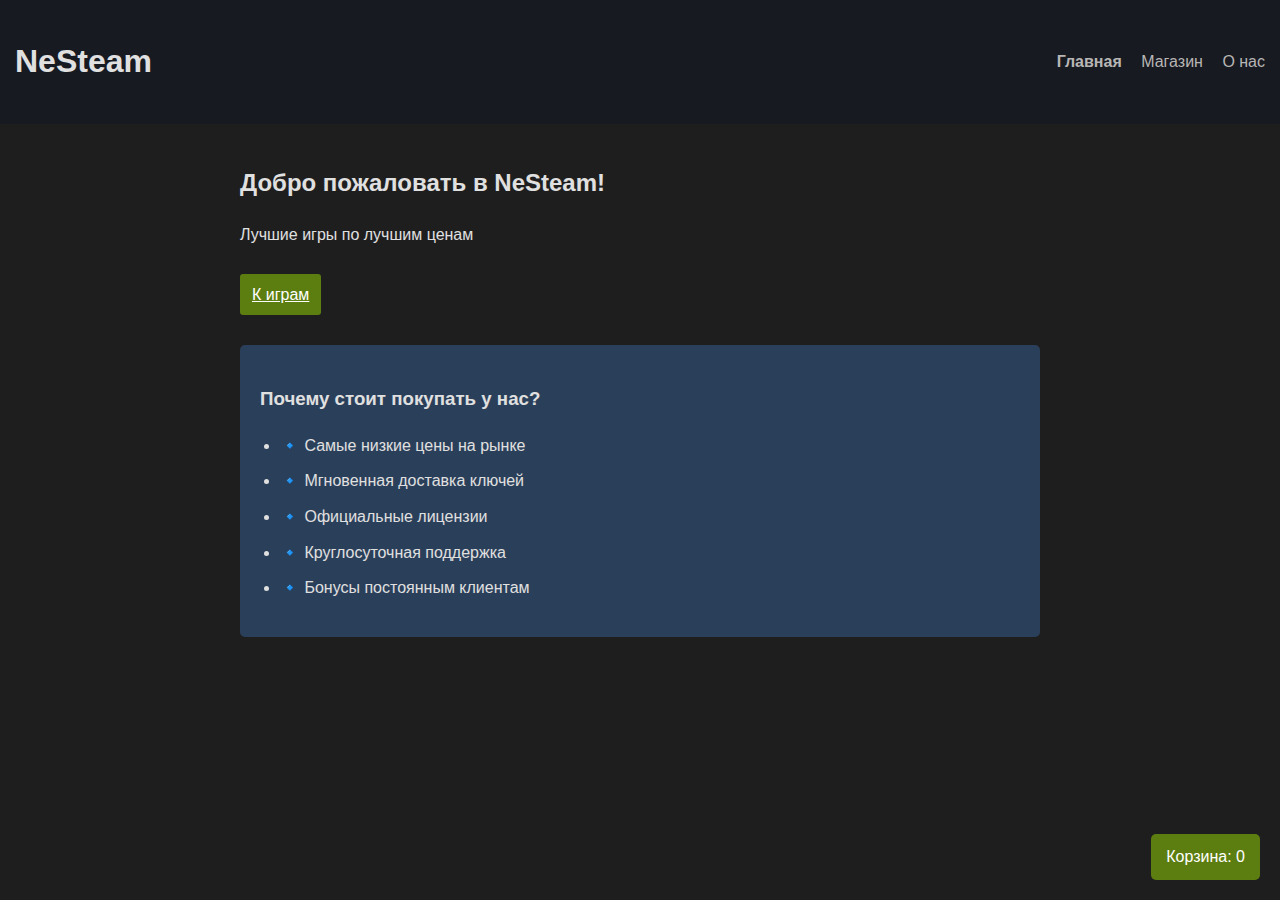
<file: Lr2/Gostev_P_A_24VMz/Сайт/index.html>
<!DOCTYPE html>
<html>
<head>
    <!-- Основные настройки страницы -->
    <title>NeSteam - Главная</title>
    <meta charset="UTF-8">
    <meta name="viewport" content="width=device-width, initial-scale=1.0">
    <!-- Подключение стилей -->
    <link rel="stylesheet" href="style.css">
</head>
<body>
    <!-- Шапка сайта с логотипом и навигацией -->
    <div class="header">
        <h1>NeSteam</h1>
        <div class="nav">
            <!-- Активная ссылка выделяется -->
            <a href="index.html" class="active">Главная</a>
            <a href="games.html">Магазин</a>
            <a href="about.html">О нас</a>
        </div>
    </div>

    <!-- Основное содержимое страницы -->
    <div class="content">
        <h2>Добро пожаловать в NeSteam!</h2>
        <p>Лучшие игры по лучшим ценам</p>
        <!-- Кнопка перехода в магазин -->
        <a href="games.html" class="button">К играм</a>
        
        <!-- Блок преимуществ платформы -->
        <div class="advantages">
            <h3>Почему стоит покупать у нас?</h3>
            <ul>
                <li>🔹 Самые низкие цены на рынке</li>
                <li>🔹 Мгновенная доставка ключей</li>
                <li>🔹 Официальные лицензии</li>
                <li>🔹 Круглосуточная поддержка</li>
                <li>🔹 Бонусы постоянным клиентам</li>
            </ul>
        </div>
    </div>

    <!-- Корзина - фиксированный элемент в правом нижнем углу -->
    <div class="cart" onclick="toggleCart()">Корзина: <span id="cartCount">0</span></div>
    <!-- Всплывающее окно корзины -->
    <div class="cart-popup" id="cartPopup">
        <h3>Ваши игры:</h3>
        <!-- Список товаров в корзине -->
        <div id="cartItems"></div>
        <!-- Общая сумма заказа -->
        <div class="cart-sum">Итого: <span id="cartTotal">0</span> ₽</div>
        <!-- Кнопка очистки корзины -->
        <button onclick="clearCart()">Очистить</button>
    </div>

    <!-- JavaScript для работы корзины -->
    <script>
        // Массив для хранения товаров в корзине
        let cart = [];
        
        // Объект с ценами товаров
        const prices = {
            'CyberWorld': 1299,
            'SpaceWar': 999,
            'Zombie Survival': 799,
            'Fantasy Kingdom': 1499
        };
        
        // Функция переключения видимости корзины
        function toggleCart() {
            const popup = document.getElementById('cartPopup');
            popup.style.display = popup.style.display === 'block' ? 'none' : 'block';
        }
        
        // Функция обновления содержимого корзины
        function updateCart() {
            // Обновляем счетчик товаров
            document.getElementById('cartCount').textContent = cart.length;
            
            // Формируем список товаров
            document.getElementById('cartItems').innerHTML = cart.map(game => `
                <div class="cart-item">
                    ${game} - ${prices[game]} ₽
                </div>
            `).join('');
            
            // Рассчитываем общую сумму
            const total = cart.reduce((sum, game) => sum + prices[game], 0);
            document.getElementById('cartTotal').textContent = total;
        }
        
        // Функция очистки корзины
        function clearCart() {
            cart = [];
            updateCart();
        }
    </script>
</body>
</html>
</file>
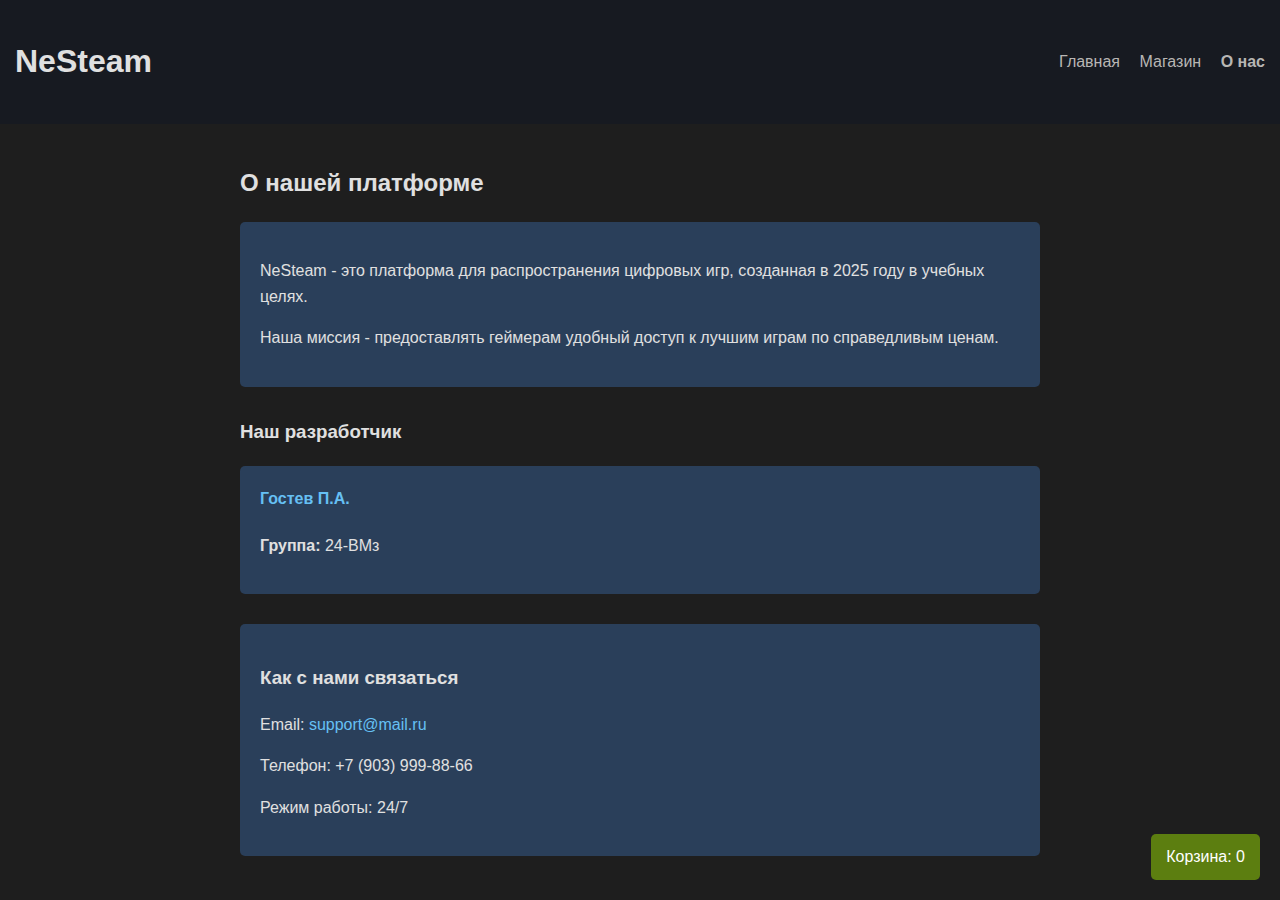
<file: Lr2/Gostev_P_A_24VMz/Сайт/about.html>
<!DOCTYPE html>
<html>
<head>
    <!-- Заголовок страницы -->
    <title>NeSteam - О нас</title>
   
    <!-- Подключение стилей -->
    <link rel="stylesheet" href="style.css">
</head>
<body>
    <!-- Шапка сайта (одинаковая для всех страниц) -->
    <div class="header">
        <h1>NeSteam</h1>
        <div class="nav">
            <a href="index.html">Главная</a>
            <a href="games.html">Магазин</a>
            <a href="about.html" class="active">О нас</a>
        </div>
    </div>

    <!-- Основное содержимое страницы -->
    <div class="content">
        <h2>О нашей платформе</h2>
        
        <!-- Блок с основной информацией -->
        <div class="about-section">
            <p>NeSteam - это платформа для распространения цифровых игр, созданная в 2025 году в учебных целях.</p>
            <p>Наша миссия - предоставлять геймерам удобный доступ к лучшим играм по справедливым ценам.</p>
        </div>
        
        <!-- Блок с информацией о разработчике -->
        <div class="developer-info">
            <h3>Наш разработчик</h3>
            <div class="developer-card">
                <h4>Гостев П.А.</h4>
                <p><strong>Группа:</strong> 24-ВМз</p>
            </div>
        </div>
        
        <!-- Блок контактов -->
        <div class="contacts">
            <h3>Как с нами связаться</h3>
            <p>Email: <a href="mailto:support@mail.ru">support@mail.ru</a></p>
            <p>Телефон: +7 (903) 999-88-66</p>
            <p>Режим работы: 24/7</p>
        </div>
    </div>

    <!-- Корзина (общая для всех страниц) -->
    <div class="cart" onclick="toggleCart()">Корзина: <span id="cartCount">0</span></div>
    <div class="cart-popup" id="cartPopup">
        <h3>Ваши игры:</h3>
        <div id="cartItems"></div>
        <div class="cart-sum">Итого: <span id="cartTotal">0</span> ₽</div>
        <button onclick="clearCart()">Очистить</button>
    </div>

    <!-- JavaScript для работы корзины -->
    <script>
        // Массив для хранения товаров
        let cart = [];
        
        // Объект с ценами товаров
        const prices = {
            'CyberWorld': 1299,
            'SpaceWar': 999,
            'Zombie Survival': 799,
            'Fantasy Kingdom': 1499
        };
        
        // Функция переключения видимости корзины
        function toggleCart() {
            const popup = document.getElementById('cartPopup');
            popup.style.display = popup.style.display === 'block' ? 'none' : 'block';
        }
        
        // Функция обновления содержимого корзины
        function updateCart() {
            document.getElementById('cartCount').textContent = cart.length;
            document.getElementById('cartItems').innerHTML = cart.map(game => `
                <div class="cart-item">
                    ${game} - ${prices[game]} ₽
                </div>
            `).join('');
            
            const total = cart.reduce((sum, game) => sum + prices[game], 0);
            document.getElementById('cartTotal').textContent = total;
        }
        
        // Функция очистки корзины
        function clearCart() {
            cart = [];
            updateCart();
        }
    </script>
</body>
</html>
</file>
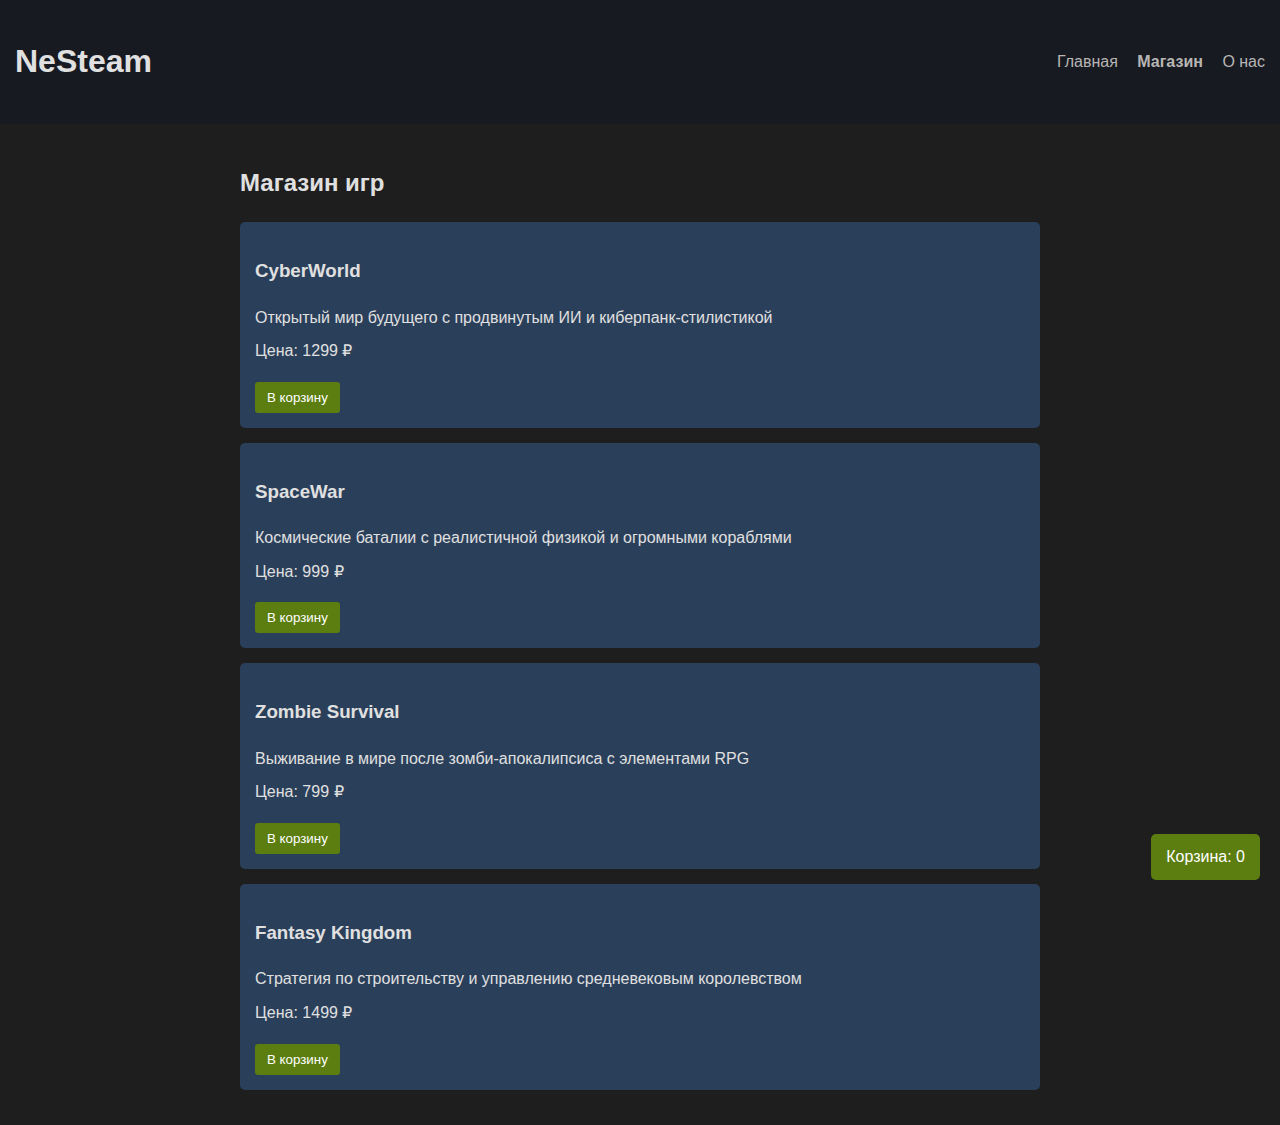
<file: Lr2/Gostev_P_A_24VMz/Сайт/games.html>
<!DOCTYPE html>
<html>
<head>
    <!-- Заголовок страницы магазина -->
    <title>NeSteam - Магазин</title>
    <meta charset="UTF-8">
    <meta name="viewport" content="width=device-width, initial-scale=1.0">
    <link rel="stylesheet" href="style.css">
</head>
<body>
    <!-- Общая шапка сайта -->
    <div class="header">
        <h1>NeSteam</h1>
        <div class="nav">
            <a href="index.html">Главная</a>
            <a href="games.html" class="active">Магазин</a>
            <a href="about.html">О нас</a>
        </div>
    </div>

    <!-- Основной контент страницы -->
    <div class="content">
        <h2>Магазин игр</h2>
        
        <!-- Карточка игры 1 -->
        <div class="game">
            <h3>CyberWorld</h3>
            <p>Открытый мир будущего с продвинутым ИИ и киберпанк-стилистикой</p>
            <p>Цена: 1299 ₽</p>
            <!-- Кнопка добавления в корзину с вызовом функции -->
            <button onclick="addToCart('CyberWorld')">В корзину</button>
        </div>
        
        <!-- Карточка игры 2 -->
        <div class="game">
            <h3>SpaceWar</h3>
            <p>Космические баталии с реалистичной физикой и огромными кораблями</p>
            <p>Цена: 999 ₽</p>
            <button onclick="addToCart('SpaceWar')">В корзину</button>
        </div>
        
        <!-- Карточка игры 3 -->
        <div class="game">
            <h3>Zombie Survival</h3>
            <p>Выживание в мире после зомби-апокалипсиса с элементами RPG</p>
            <p>Цена: 799 ₽</p>
            <button onclick="addToCart('Zombie Survival')">В корзину</button>
        </div>
        
        <!-- Карточка игры 4 -->
        <div class="game">
            <h3>Fantasy Kingdom</h3>
            <p>Стратегия по строительству и управлению средневековым королевством</p>
            <p>Цена: 1499 ₽</p>
            <button onclick="addToCart('Fantasy Kingdom')">В корзину</button>
        </div>
    </div>

    <!-- Общие элементы корзины (аналогичны главной странице) -->
    <div class="cart" onclick="toggleCart()">Корзина: <span id="cartCount">0</span></div>
    <div class="cart-popup" id="cartPopup">
        <h3>Ваши игры:</h3>
        <div id="cartItems"></div>
        <div class="cart-sum">Итого: <span id="cartTotal">0</span> ₽</div>
        <button onclick="clearCart()">Очистить</button>
    </div>

    <script>
        // Массив корзины и объект цен
        let cart = [];
        const prices = {
            'CyberWorld': 1299,
            'SpaceWar': 999,
            'Zombie Survival': 799,
            'Fantasy Kingdom': 1499
        };
        
        // Функция добавления в корзину
        function addToCart(game) {
            cart.push(game);
            updateCart();
            // Показываем уведомление о добавлении
            alert(`${game} добавлен в корзину за ${prices[game]} ₽`);
        }
        
        // Остальные функции аналогичны главной странице
        function toggleCart() {
            const popup = document.getElementById('cartPopup');
            popup.style.display = popup.style.display === 'block' ? 'none' : 'block';
        }
        
        function updateCart() {
            document.getElementById('cartCount').textContent = cart.length;
            document.getElementById('cartItems').innerHTML = cart.map(game => `
                <div class="cart-item">
                    ${game} - ${prices[game]} ₽
                </div>
            `).join('');
            
            const total = cart.reduce((sum, game) => sum + prices[game], 0);
            document.getElementById('cartTotal').textContent = total;
        }
        
        function clearCart() {
            cart = [];
            updateCart();
        }
    </script>
</body>
</html>
</file>
<file: Lr2/Gostev_P_A_24VMz/Сайт/style.css>
/* Основные стили страницы */
body {
    font-family: Arial, sans-serif; /* Шрифт по умолчанию */
    margin: 0; /* Убираем отступы по умолчанию */
    padding: 0;
    background: #1e1e1e; /* Темный фон */
    color: #e0e0e0; /* Светлый текст */
    line-height: 1.6; /* Межстрочный интервал */
}

/* Шапка сайта */
.header {
    background: #171a21; /* Цвет фона шапки */
    padding: 15px;
    display: flex;
    justify-content: space-between; /* Распределение элементов */
    align-items: center; /* Выравнивание по вертикали */
}

/* Навигационное меню */
.nav a {
    color: #b8b6b4; /* Цвет ссылок */
    text-decoration: none; /* Убираем подчеркивание */
    margin-left: 15px;
    font-size: 16px;
}

.nav a:hover {
    color: white; /* Цвет при наведении */
}

.nav a.active {
    font-weight: bold; /* Выделение активной страницы */
}

/* Основное содержимое */
.content {
    padding: 20px;
    max-width: 800px; /* Ограничение ширины контента */
    margin: 0 auto; /* Центрирование */
}

/* Стили карточек игр */
.game {
    background: #2a3f5a; /* Фон карточки */
    padding: 15px;
    margin-bottom: 15px; /* Отступ снизу */
    border-radius: 5px; /* Скругленные углы */
}

.game p {
    margin: 8px 0; /* Отступы для абзацев */
}

/* Общие стили кнопок */
.button, button {
    background: #5c7e10; /* Зеленый цвет */
    color: white;
    border: none;
    padding: 8px 12px;
    border-radius: 3px;
    cursor: pointer; /* Указатель при наведении */
    margin-top: 10px;
    display: inline-block;
}

.button:hover, button:hover {
    background: #6e9613; /* Цвет при наведении */
}

/* Стили корзины */
.cart {
    position: fixed; /* Фиксированное положение */
    bottom: 20px;
    right: 20px;
    background: #5c7e10;
    color: white;
    padding: 10px 15px;
    border-radius: 5px;
    cursor: pointer;
    z-index: 100; /* Поверх других элементов */
}

/* Всплывающее окно корзины */
.cart-popup {
    display: none; /* Скрыто по умолчанию */
    position: fixed;
    bottom: 70px;
    right: 20px;
    background: #2a3f5a;
    padding: 15px;
    border-radius: 5px;
    width: 250px;
    box-shadow: 0 0 10px rgba(0,0,0,0.5); /* Тень */
}

/* Элементы в корзине */
.cart-item {
    padding: 5px 0;
    border-bottom: 1px dashed #3d4f65; /* Пунктирная граница */
}

/* Общая сумма в корзине */
.cart-sum {
    font-weight: bold;
    margin: 10px 0;
    padding-top: 10px;
    border-top: 1px solid #3d4f65; /* Сплошная граница */
}

/* Блок преимуществ */
.advantages {
    background: #2a3f5a;
    padding: 20px;
    border-radius: 5px;
    margin-top: 30px;
}

.advantages ul {
    padding-left: 20px; /* Отступ списка */
}

.advantages li {
    margin-bottom: 10px; /* Отступ между пунктами */
}
/* Стили для страницы "О нас" */
.about-section {
    background: #2a3f5a;
    padding: 20px;
    border-radius: 5px;
    margin-bottom: 20px;
}

.developer-info {
    margin: 30px 0;
}

.developer-card {
    background: #2a3f5a;
    padding: 20px;
    border-radius: 5px;
    margin-top: 15px;
}

.developer-card h4 {
    color: #66c0f4;
    margin-top: 0;
}

.contacts {
    background: #2a3f5a;
    padding: 20px;
    border-radius: 5px;
}

.contacts a {
    color: #66c0f4;
    text-decoration: none;
}

.contacts a:hover {
    text-decoration: underline;
}
</file>
